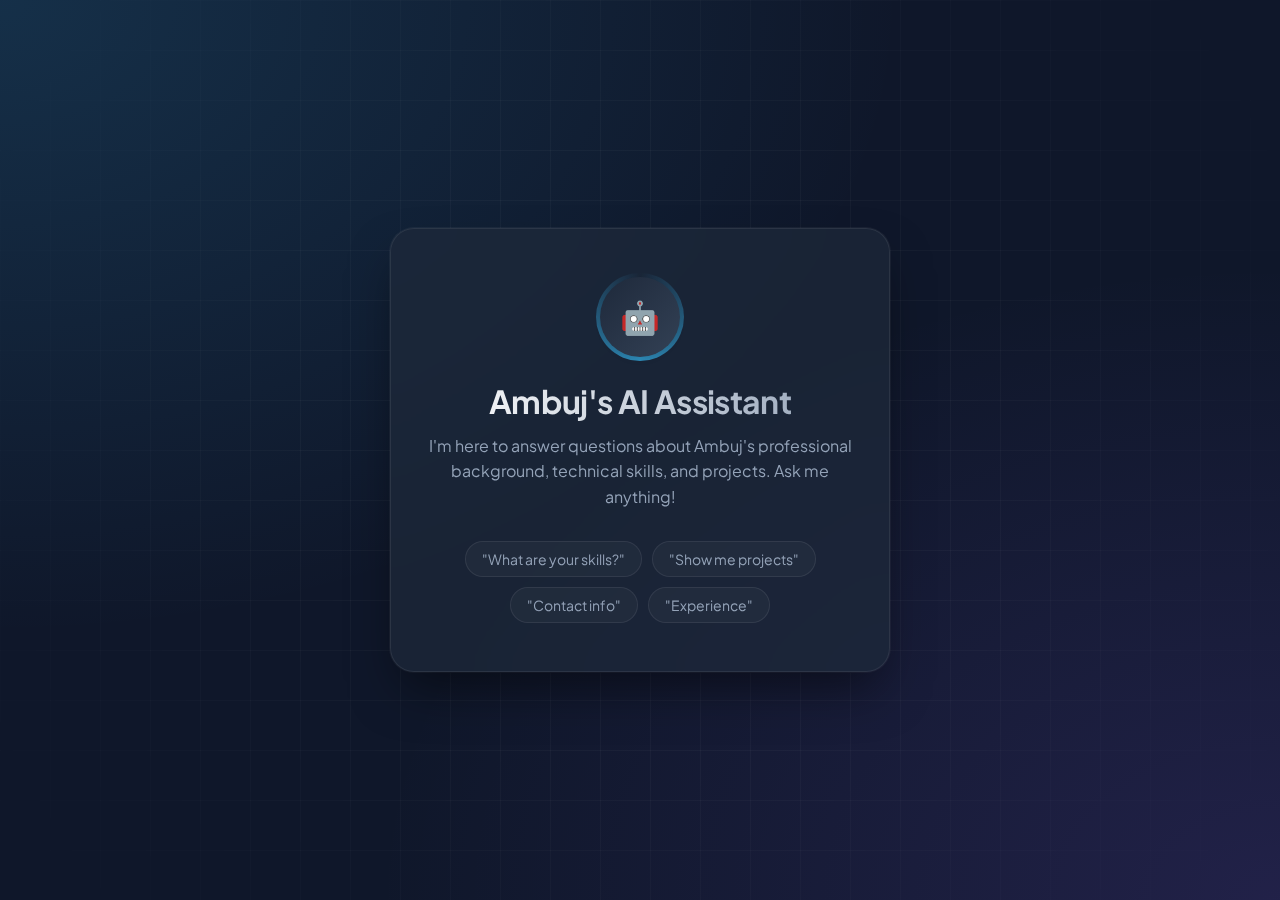
<file: index.html>
<!DOCTYPE html>
<html lang="en">

<head>
    <meta charset="UTF-8">
    <meta name="viewport" content="width=device-width, initial-scale=1.0">
    <title>Ambuj's AI Assistant</title>
    <link rel="preconnect" href="https://fonts.googleapis.com">
    <link rel="preconnect" href="https://fonts.gstatic.com" crossorigin>
    <link href="https://fonts.googleapis.com/css2?family=Plus+Jakarta+Sans:wght@400;500;600;700&display=swap"
        rel="stylesheet">
    <style>
        :root {
            --bg-dark: #0f172a;
            --bg-light: #1e293b;
            --accent: #38bdf8;
            --accent-glow: rgba(56, 189, 248, 0.3);
            --text-primary: #f8fafc;
            --text-secondary: #94a3b8;
            --glass-bg: rgba(30, 41, 59, 0.7);
            --glass-border: rgba(255, 255, 255, 0.08);
        }

        * {
            box-sizing: border-box;
            margin: 0;
            padding: 0;
        }

        body {
            font-family: 'Plus Jakarta Sans', sans-serif;
            background-color: var(--bg-dark);
            background-image:
                radial-gradient(at 0% 0%, rgba(56, 189, 248, 0.15) 0px, transparent 50%),
                radial-gradient(at 100% 100%, rgba(139, 92, 246, 0.15) 0px, transparent 50%);
            color: var(--text-primary);
            height: 100vh;
            display: flex;
            flex-direction: column;
            justify-content: center;
            align-items: center;
            overflow: hidden;
            position: relative;
        }

        /* Subtle grid background */
        body::before {
            content: "";
            position: absolute;
            inset: 0;
            background-image: linear-gradient(rgba(255, 255, 255, 0.03) 1px, transparent 1px),
                linear-gradient(90deg, rgba(255, 255, 255, 0.03) 1px, transparent 1px);
            background-size: 50px 50px;
            z-index: -1;
            mask-image: radial-gradient(circle at center, black 40%, transparent 100%);
        }

        .container {
            width: 90%;
            max-width: 500px;
            background: var(--glass-bg);
            backdrop-filter: blur(20px);
            -webkit-backdrop-filter: blur(20px);
            border: 1px solid var(--glass-border);
            border-radius: 24px;
            padding: 48px 32px;
            text-align: center;
            box-shadow:
                0 25px 50px -12px rgba(0, 0, 0, 0.5),
                0 0 0 1px rgba(255, 255, 255, 0.05);
            animation: slideUp 0.8s cubic-bezier(0.16, 1, 0.3, 1);
        }

        .avatar-container {
            position: relative;
            width: 80px;
            height: 80px;
            margin: 0 auto 24px;
        }

        .avatar-ring {
            position: absolute;
            inset: -4px;
            border-radius: 50%;
            background: conic-gradient(from 0deg, transparent, var(--accent), transparent);
            animation: spin 4s linear infinite;
            opacity: 0.7;
        }

        .avatar {
            width: 100%;
            height: 100%;
            background: linear-gradient(135deg, #1e293b, #334155);
            border-radius: 50%;
            display: flex;
            align-items: center;
            justify-content: center;
            font-size: 32px;
            position: relative;
            z-index: 1;
            box-shadow: 0 4px 6px -1px rgba(0, 0, 0, 0.1);
        }

        h1 {
            font-size: 2rem;
            font-weight: 700;
            margin-bottom: 12px;
            background: linear-gradient(to right, #fff, #94a3b8);
            -webkit-background-clip: text;
            -webkit-text-fill-color: transparent;
            letter-spacing: -0.02em;
        }

        p {
            color: var(--text-secondary);
            font-size: 1rem;
            line-height: 1.6;
            margin-bottom: 32px;
        }

        .chips {
            display: flex;
            flex-wrap: wrap;
            justify-content: center;
            gap: 10px;
        }

        .chip {
            background: rgba(255, 255, 255, 0.03);
            border: 1px solid var(--glass-border);
            padding: 8px 16px;
            border-radius: 100px;
            font-size: 0.875rem;
            color: var(--text-secondary);
            transition: all 0.3s ease;
            cursor: default;
        }

        .chip:hover {
            background: rgba(56, 189, 248, 0.1);
            border-color: rgba(56, 189, 248, 0.3);
            color: var(--accent);
            transform: translateY(-1px);
        }

        @keyframes slideUp {
            from {
                opacity: 0;
                transform: translateY(20px);
            }

            to {
                opacity: 1;
                transform: translateY(0);
            }
        }

        @keyframes spin {
            from {
                transform: rotate(0deg);
            }

            to {
                transform: rotate(360deg);
            }
        }

        @media (max-width: 480px) {
            .container {
                padding: 32px 24px;
            }

            h1 {
                font-size: 1.75rem;
            }
        }
    </style>
</head>

<body>
    <div class="container">
        <div class="avatar-container">
            <div class="avatar-ring"></div>
            <div class="avatar">🤖</div>
        </div>
        <h1>Ambuj's AI Assistant</h1>
        <p>I'm here to answer questions about Ambuj's professional background, technical skills, and projects. Ask me
            anything!</p>

        <div class="chips">
            <span class="chip">"What are your skills?"</span>
            <span class="chip">"Show me projects"</span>
            <span class="chip">"Contact info"</span>
            <span class="chip">"Experience"</span>
        </div>
    </div>

    <script>
        window.watsonAssistantChatOptions = {
            integrationID: "ab417c3b-5440-430a-bd23-07c062db2178", // The ID of this integration.
            region: "au-syd", // The region your integration is hosted in.
            serviceInstanceID: "f7c5f3bd-d0ff-4225-b9ab-c5df86168e55", // The ID of your service instance.
            onLoad: async (instance) => { await instance.render(); }
        };
        setTimeout(function () {
            const t = document.createElement('script');
            t.src = "https://web-chat.global.assistant.watson.appdomain.cloud/versions/" + (window.watsonAssistantChatOptions.clientVersion || 'latest') + "/WatsonAssistantChatEntry.js";
            document.head.appendChild(t);
        });
    </script>
</body>

</html>
</file>
